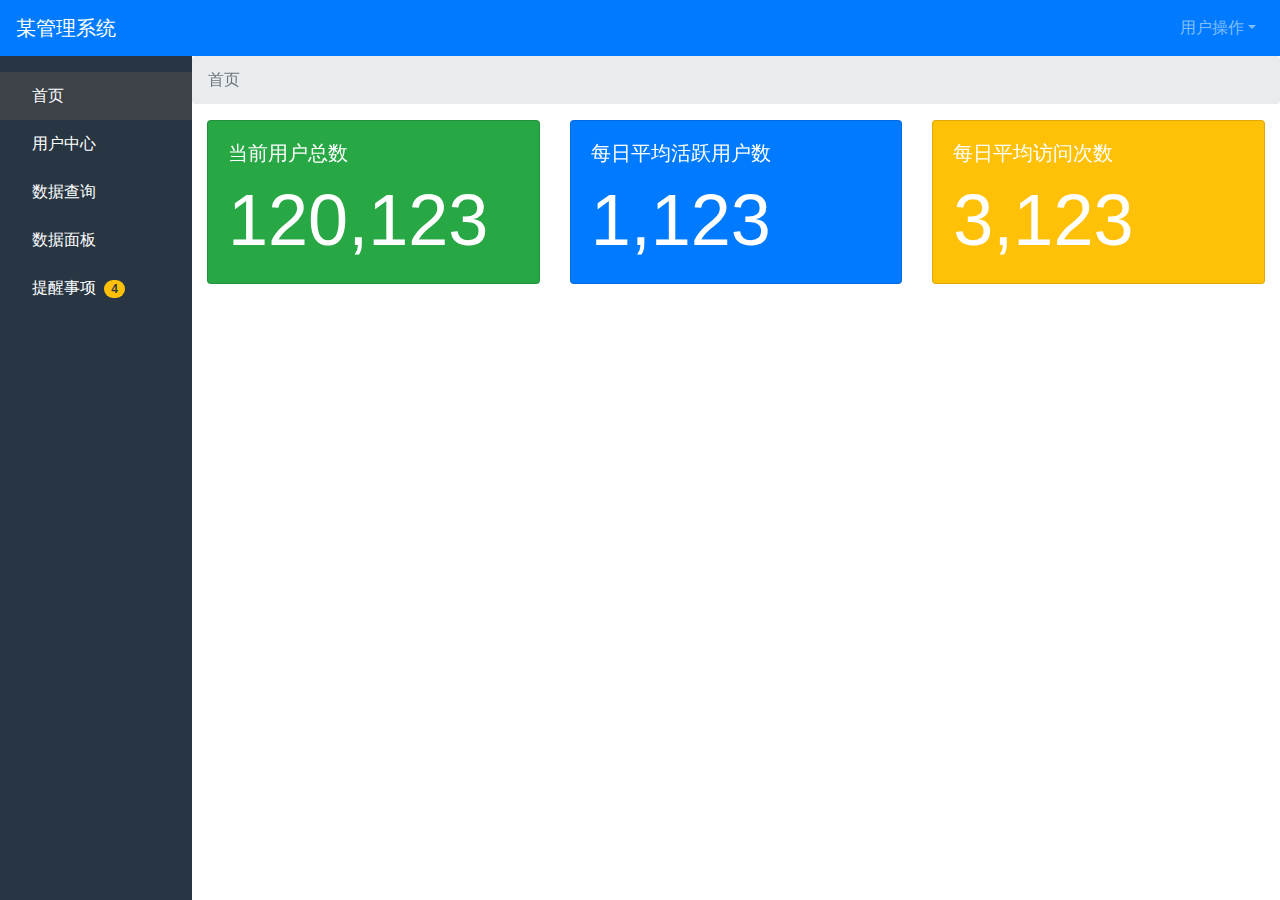
<file: index.html>
<!doctype html>
<html lang="en">
<head>
<meta charset="utf-8">
<meta name="viewport" content="width=device-width, initial-scale=1, shrink-to-fit=no">
<link rel="stylesheet" href="css/bootstrap.min.css">
<link rel="stylesheet" href="css/style.css">
<title>首页</title>
</head>
<body>
<header>
<nav class="navbar navbar-expand navbar-dark bg-primary fixed-top">
<a class="navbar-brand" href="index.html">某管理系统</a>
<div class="navbar-nav ml-auto">
<div class="nav-item dropdown">
<a class="nav-link dropdown-toggle" href="#" id="navbarDropdownMenuLink" role="button" data-toggle="dropdown" aria-haspopup="true" aria-expanded="false">用户操作</a>
<div class="dropdown-menu" aria-labelledby="navbarDropdown">
<a class="dropdown-item" href="#">个人中心</a>
<div class="dropdown-divider"></div>
<a class="dropdown-item" href="#">退出</a>
</div>
</div>
</div>
</nav>
</header>
<!-- 左侧导航 -->
<ul class="left-nav">
<li class="hover"><a href="index.html" class="active">首页</a></li>
<li><a href="user.html">用户中心</a></li>
<li><a href="search.html">数据查询</a></li>
<li><a href="data.html">数据面板</a></li>
<li><a href="tip.html">提醒事项</a><span class="badge badge-pill tips badge-warning text-dark ml-2">4</span></li>
</ul>
<!-- 内容 -->
<nav aria-label="breadcrumb" class="wenzi scroll">
<ol class="breadcrumb">
<li class="breadcrumb-item active" aria-current="page">首页</li>
</ol>
<div class="container-fluid ">
<div class="row">
<div class="col-lg-4">
<div class="card text-white bg-success mb-2">
<div class="card-body">
<h5 class="card-title">当前用户总数</h5>
<p class="card-text display-3">120,123</p>
</div>
</div>
</div>
<div class="col-lg-4">
<div class="card text-white bg-primary mb-2">
<div class="card-body">
<h5 class="card-title">每日平均活跃用户数</h5>
<p class="card-text display-3">1,123</p>
</div>
</div>
</div>
<div class="col-lg-4">
<div class="card text-white bg-warning mb-2">
<div class="card-body">
<h5 class="card-title">每日平均访问次数</h5>
<p class="card-text display-3">3,123</p>
</div>
</div>
</div>
</div>
</div>
</nav>
<script src="js/jquery.min.js"></script>
<script src="js/popper.min.js"></script>
<script src="js/bootstrap.min.js"></script>
</body>
</html>
</file>
<file: css/style.css>
ul{
	list-style: none;
	margin: 0;
	padding: 0;
}
.left-nav{
	width: 12rem;
	top: 3.5rem;
	left: 0;
	bottom: 0;
	padding: 0;
	position: fixed;
	margin-bottom: 0;
	overflow: hidden;
	padding-top: 1rem;
	background: #283643;
}
.left-nav li{
	padding: 0 2rem;
	line-height: 3rem;
	height: 3rem;
	text-decoration: none;
	color: white;
	cursor: pointer;
}
.left-nav li a{
  text-decoration: none;
  color:white;
}
.left-nav li:hover{
  background:#3c4248 ;
}
.left-nav .hover{
	background:#3c4248 ;
}
.wenzi{
	position: fixed;
	top:3.5rem;
	bottom:0;
	left:12rem;
	right:0;
}
h6{
  height: 2rem;
  line-height: 2rem;
  color:#6c757d;
  margin-left: 0.5rem;
  border-bottom: 2px solid #e9ecef;
}
.scroll{
  overflow: auto;
}
</file>
